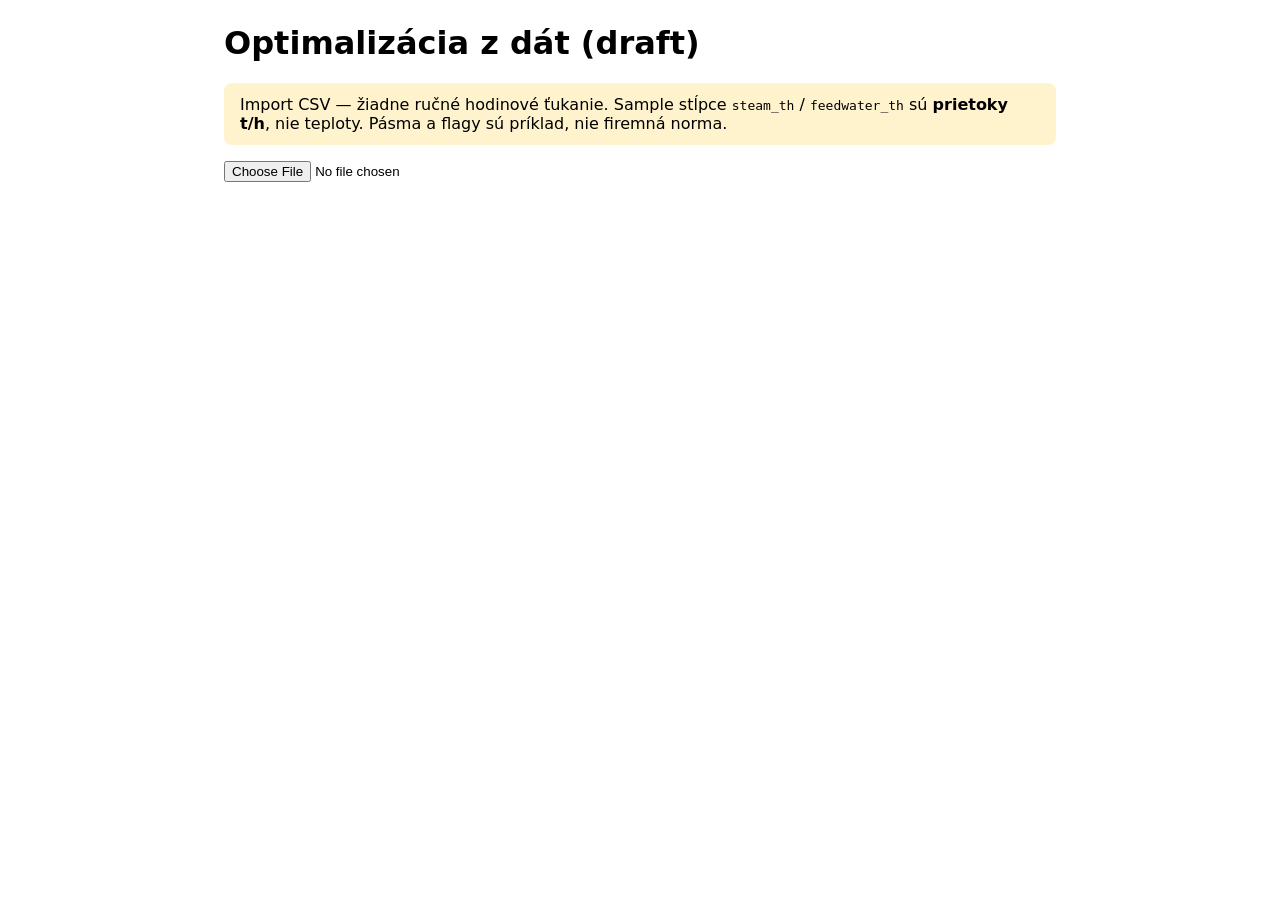
<file: 03-optimalizacia-z-dat/index.html>
<!DOCTYPE html>
<html lang="sk">
<head>
  <meta charset="utf-8" />
  <meta name="viewport" content="width=device-width, initial-scale=1" />
  <title>Optimalizácia z hodinových dát — draft</title>
  <style>
    body { font-family: system-ui, sans-serif; max-width: 52rem; margin: 1.5rem auto; padding: 0 1rem; }
    table { border-collapse: collapse; width: 100%; font-size: .85rem; }
    th, td { border: 1px solid #ddd; padding: .35rem .5rem; text-align: right; }
    th { background: #f0f3f6; }
    .warn { background: #fff3cd; padding: .75rem 1rem; border-radius: 8px; }
    .note { color: #555; font-size: .9rem; }
    .cards { display: grid; grid-template-columns: repeat(auto-fit, minmax(10rem, 1fr)); gap: .75rem; margin: 1rem 0; }
    .card { background: #f4f6f8; padding: .75rem 1rem; border-radius: 8px; }
    .card b { display: block; font-size: 1.25rem; }
  </style>
</head>
<body>
  <h1>Optimalizácia z dát (draft)</h1>
  <p class="warn">Import CSV — žiadne ručné hodinové ťukanie. Sample stĺpce <code>steam_th</code> / <code>feedwater_th</code> sú <strong>prietoky t/h</strong>, nie teploty. Pásma a flagy sú príklad, nie firemná norma.</p>
  <input type="file" id="file" accept=".csv,text/csv" />
  <div class="cards" id="cards"></div>
  <div id="table"></div>
  <script>
    const file = document.getElementById("file");
    file.addEventListener("change", async (e) => {
      const text = await e.target.files[0].text();
      const lines = text.trim().split(/\r?\n/);
      const headers = lines[0].split(",");
      const rows = lines.slice(1).map(l => {
        const c = l.split(",");
        const o = {}; headers.forEach((h, i) => o[h.trim()] = (c[i] || "").trim()); return o;
      });
      const num = (r, k) => parseFloat(r[k]);
      const steamKey = headers.includes("steam_th") ? "steam_th" : (headers.includes("steam_t") ? "steam_t" : null);
      const feedKey = headers.includes("feedwater_th") ? "feedwater_th" : (headers.includes("feedwater_t") ? "feedwater_t" : null);
      const loads = rows.map(r => num(r, "load_mw")).filter(x => !isNaN(x));
      const medLoad = [...loads].sort((a,b)=>a-b)[Math.floor(loads.length/2)] || 0;
      const minLoadForStats = Math.max(medLoad * 0.4, 0.5);

      const ratios = rows.map(r => {
        const load = num(r, "load_mw");
        const gas = num(r, "gas_nm3");
        const air = num(r, "air_flow");
        const steam = steamKey ? num(r, steamKey) : NaN;
        const feed = feedKey ? num(r, feedKey) : NaN;
        const running = r.running !== undefined ? Number(r.running) === 1 : load >= minLoadForStats;
        return {
          t: r.timestamp,
          load, gas, running,
          gas_per_mw: load > 0.05 ? gas / load : NaN,
          air_per_gas: gas > 0 ? air / gas : NaN,
          steam_per_feed: feed > 0 ? steam / feed : NaN,
          o2: num(r, "flue_o2_pct"),
          in_stats: running && load >= minLoadForStats
        };
      });

      const stats = ratios.filter(r => r.in_stats && !isNaN(r.gas_per_mw));
      const avg = (arr, k) => {
        const v = arr.map(r => r[k]).filter(x => !isNaN(x));
        return v.length ? v.reduce((s,x)=>s+x,0)/v.length : NaN;
      };
      const med = (arr, k) => {
        const v = arr.map(r => r[k]).filter(x => !isNaN(x)).sort((a,b)=>a-b);
        return v.length ? v[Math.floor(v.length/2)] : NaN;
      };
      const medGas = med(stats, "gas_per_mw");

      const cards = document.getElementById("cards");
      const fmt = (x, d=2) => isNaN(x) ? "—" : x.toFixed(d);
      cards.innerHTML = [
        ["Ø plyn/MW (beh)", fmt(avg(stats,"gas_per_mw"),1)],
        ["Ø vzduch/plyn (beh)", fmt(avg(stats,"air_per_gas"),2)],
        ["Ø para/nap.voda t/h", fmt(avg(stats,"steam_per_feed"),3)],
        ["Ø O₂ % (beh)", fmt(avg(stats,"o2"),2)],
        ["Hodin v štatistike", String(stats.length)]
      ].map(([l,v]) => `<div class="card">${l}<b>${v}</b></div>`).join("");

      let html = "<p class='note'>Štatistiky a flag len pre hodiny v behu (running=1 alebo load ≥ ~40 % mediánu). Odstávky/nábehy sa do priemeru nepočítajú. Flag &gt;8 % nad medián merného plynu = <em>príklad</em>, nie norma.</p>";
      html += "<table><tr><th>čas</th><th>load</th><th>beh</th><th>plyn/MW</th><th>vzduch/plyn</th><th>para/voda</th><th>O₂</th><th>flag</th></tr>";
      ratios.slice(-24).forEach(r => {
        const flag = (r.in_stats && !isNaN(r.gas_per_mw) && !isNaN(medGas) && r.gas_per_mw > medGas * 1.08) ? "vysoká merná*" : "";
        html += `<tr><td>${r.t}</td><td>${fmt(r.load)}</td><td>${r.in_stats?"áno":"nie"}</td><td>${fmt(r.gas_per_mw,1)}</td><td>${fmt(r.air_per_gas)}</td><td>${fmt(r.steam_per_feed,3)}</td><td>${fmt(r.o2)}</td><td>${flag}</td></tr>`;
      });
      html += "</table>";
      document.getElementById("table").innerHTML = html;
    });
  </script>
</body>
</html>
</file>
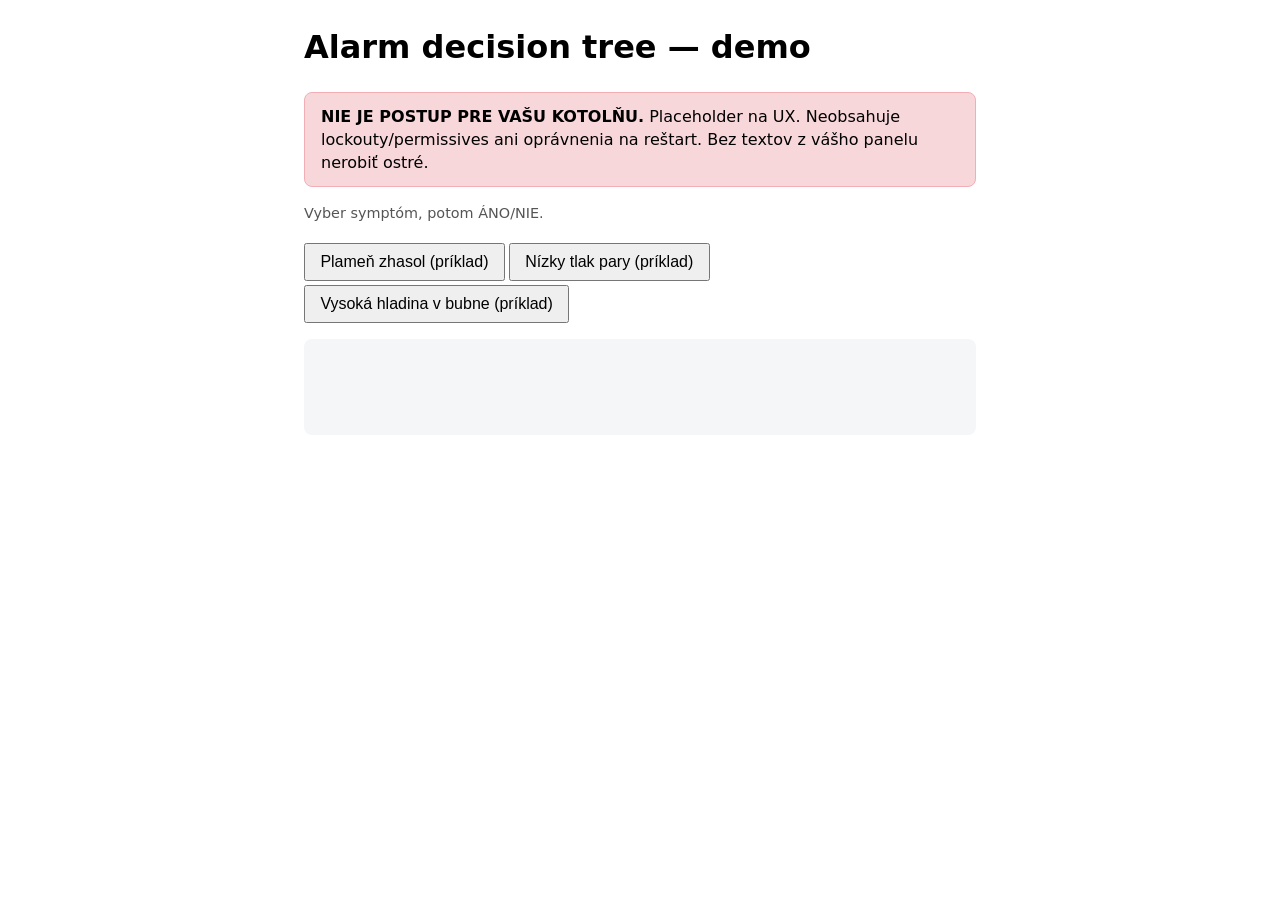
<file: 02-alarm-decision-tree/demo.html>
<!DOCTYPE html>
<html lang="sk">
<head>
  <meta charset="utf-8" />
  <meta name="viewport" content="width=device-width, initial-scale=1" />
  <title>Alarm tree — demo (placeholder)</title>
  <style>
    body { font-family: system-ui, sans-serif; max-width: 42rem; margin: 1.5rem auto; padding: 0 1rem; line-height: 1.45; }
    .warn { background: #f8d7da; border: 1px solid #f1aeb5; padding: .75rem 1rem; border-radius: 8px; margin-bottom: 1rem; }
    button { margin: .25rem .25rem 0 0; padding: .5rem .9rem; font-size: 1rem; cursor: pointer; }
    .muted { color: #555; font-size: .9rem; }
    #out { margin-top: 1rem; padding: 1rem; background: #f4f6f8; border-radius: 8px; min-height: 4rem; }
  </style>
</head>
<body>
  <h1>Alarm decision tree — demo</h1>
  <p class="warn"><strong>NIE JE POSTUP PRE VAŠU KOTOLŇU.</strong> Placeholder na UX. Neobsahuje lockouty/permissives ani oprávnenia na reštart. Bez textov z vášho panelu nerobiť ostré.</p>
  <p class="muted">Vyber symptóm, potom ÁNO/NIE.</p>
  <div id="menu"></div>
  <div id="out"></div>
  <script>
    const trees = {
      flame: {
        title: "Plameň zhasol (príklad)",
        nodes: {
          start: { q: "Je prívod plynu otvorený a tlak v norme?", yes: "air", no: "gas" },
          air: { q: "Je vzduch / ventilátor v poriadku (beh, klapky)?", yes: "ign", no: "fan" },
          ign: { q: "Dovoľuje predpis / permissives riadený reštart a máš na to oprávnenie?", yes: "proc", no: "call" },
          gas: { end: "Pravdepodobne prívod/tlak plynu. Bezpečný stav podľa predpisu, skontroluj armatúry, volaj ak mimo. Zapíš: čas, tlak plynu, stav armatúr. (Placeholder — overiť u vás.)" },
          fan: { end: "Skontroluj ventilátor / vzduchovú cestu podľa predpisu. Zapíš: stav ventilátora, klapky. (Placeholder.)" },
          proc: { end: "Len podľa platného postupu reštartu. Ak znova zhasne → volaj. Zapíš: počet pokusov. (Placeholder.)" },
          call: { end: "Bez oprávnenia / po kontrole stále zle → majster/pohotovosť. Zapíš: čo si skontroloval. (Placeholder.)" }
        }
      },
      pressure: {
        title: "Nízky tlak pary (príklad)",
        nodes: {
          start: { q: "Je odber pary náhle vyšší (veľký odber v sieti)?", yes: "load", no: "burn" },
          load: { end: "Možná špička odberu. Sleduj výkon, komunikuj s odberom. Zapíš: tlak, odber ak vieš. (Placeholder.)" },
          burn: { q: "Horák beží na očakávanom výkone?", yes: "leak", no: "fuel" },
          leak: { end: "Skontroluj odvzdušnenia / poistky / zjavné úniky podľa predpisu. Zapíš: miesta. (Placeholder.)" },
          fuel: { end: "Over palivo a reguláciu. Zapíš: výkon %, tlak pary, palivo. (Placeholder.)" }
        }
      },
      drum: {
        title: "Vysoká hladina v bubne (príklad)",
        nodes: {
          start: { q: "Je údaj hladiny konzistentný na všetkých ukazovateľoch (nie jeden zlý snímač)?", yes: "feed", no: "sensor" },
          feed: { q: "Je napájanie / regulačný ventil v rozumnej polohe (nepretáča do bubna)?", yes: "steam", no: "valve" },
          steam: { end: "Over odber pary a ďalšie podľa predpisu; pri limitoch konaj podľa havarijného postupu. Zapíš: hladiny, napájanie, odber. (Placeholder — nie ostrý postup.)" },
          sensor: { end: "Možný chybný snímač / odkalenie merania podľa predpisu. Zapíš: ktoré ukazovatele nesedia. (Placeholder.)" },
          valve: { end: "Rieš napájanie/ventil podľa predpisu; neimprovizuj mimo oprávnení. Zapíš: poloha ventila, prietok. (Placeholder.)" }
        }
      }
    };
    const menu = document.getElementById("menu");
    const out = document.getElementById("out");
    Object.entries(trees).forEach(([id, t]) => {
      const b = document.createElement("button");
      b.textContent = t.title;
      b.onclick = () => show(id, "start");
      menu.appendChild(b);
    });
    function show(treeId, nodeId) {
      const n = trees[treeId].nodes[nodeId];
      if (n.end) {
        out.innerHTML = "<strong>Záver (placeholder)</strong><p>" + n.end + "</p><button onclick=\"location.reload()\">Späť</button>";
        return;
      }
      out.innerHTML = "<p><strong>" + n.q + "</strong></p>";
      const y = document.createElement("button"); y.textContent = "ÁNO"; y.onclick = () => show(treeId, n.yes);
      const no = document.createElement("button"); no.textContent = "NIE"; no.onclick = () => show(treeId, n.no);
      out.appendChild(y); out.appendChild(no);
    }
  </script>
</body>
</html>
</file>
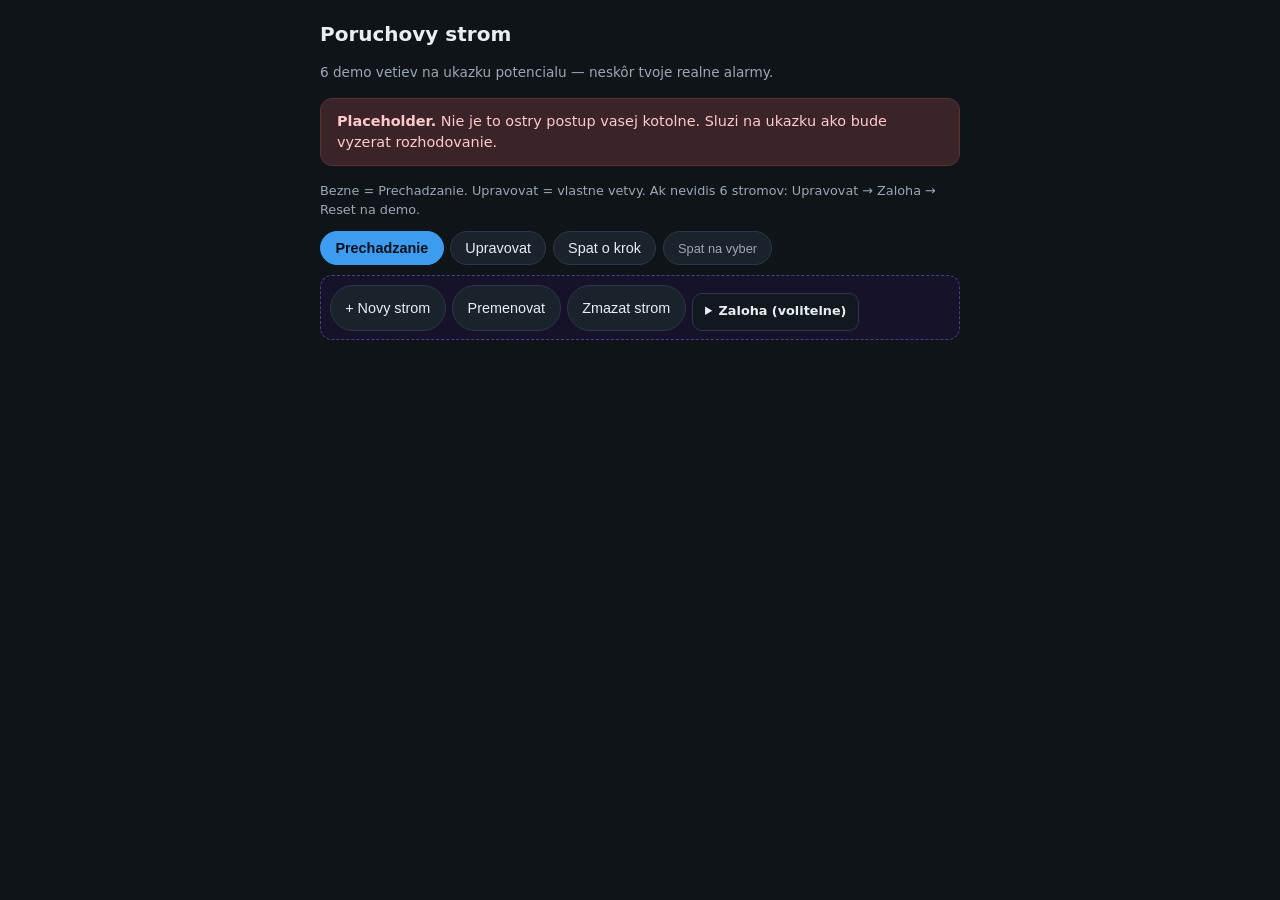
<file: teko/02-poruchovy-strom/poruchovy-strom.html>
<!DOCTYPE html>
<html lang="sk">
<head>
<meta charset="utf-8" />
<meta name="viewport" content="width=device-width, initial-scale=1" />
<title>Poruchovy strom</title>
<style>

:root{--bg:#0f1419;--card:#1a222c;--line:#2c3846;--text:#e8eef4;--muted:#9aa8b5;--accent:#3d9cf0;--yes:#3ecf8e;--no:#f07178;--node:#243041}
*{box-sizing:border-box}body{margin:0;font-family:system-ui,sans-serif;background:var(--bg);color:var(--text);line-height:1.45}
.wrap{max-width:42rem;margin:0 auto;padding:1rem 1rem 3rem}
h1{font-size:1.25rem;margin:.25rem 0}.sub{color:var(--muted);font-size:.85rem}
.warn{background:#3a2428;border:1px solid #5c3036;color:#ffc9cd;padding:.75rem 1rem;border-radius:12px;margin:1rem 0;font-size:.9rem}
.hint{font-size:.8rem;color:var(--muted);margin:.35rem 0 .75rem}
.toolbar,.editbar{display:flex;flex-wrap:wrap;gap:.4rem;margin:.6rem 0}
button,.filebtn{appearance:none;border:1px solid var(--line);background:var(--card);color:var(--text);border-radius:999px;padding:.5rem .9rem;font-size:.9rem;cursor:pointer}
button.active{background:var(--accent);border-color:var(--accent);color:#061018;font-weight:650}
button.primary{background:var(--accent);border-color:var(--accent);color:#061018;font-weight:650}
button.ghost,.filebtn.ghost{color:var(--muted);font-size:.8rem}
.filebtn{display:inline-block}.filebtn input{display:none}
.editbar{border:1px dashed #4a3d8a;background:#16122a;padding:.55rem;border-radius:12px}
.backup{margin-top:.5rem;padding:.55rem .75rem;border:1px solid var(--line);border-radius:10px;background:#12181f;font-size:.8rem;color:var(--muted)}
.backup summary{cursor:pointer;color:var(--text);font-weight:600}
.backup .row{display:flex;flex-wrap:wrap;gap:.35rem;margin-top:.5rem}
.picks{display:flex;flex-wrap:wrap;gap:.5rem;margin:1rem 0}
.node{background:var(--card);border:1px solid var(--line);border-radius:14px;padding:1rem 1.1rem;position:relative}
.node.root{border-color:#3d6a8a}.node.q{border-color:#3d5a4a}.node.end{border-color:#6a5a3d;background:#1f241c}
.node.past{opacity:.9;cursor:pointer}.node.past:hover{border-color:var(--accent)}
.node .tag{font-size:.7rem;color:var(--muted);text-transform:uppercase;letter-spacing:.04em;margin-bottom:.35rem}
.node .qtext{font-size:1.05rem;font-weight:600}.node .endtext{font-size:.95rem;white-space:pre-wrap}
.trunk{width:2px;height:14px;background:#4a5a6a;margin:0 auto}
.branch-row{display:grid;grid-template-columns:1fr 1fr;gap:.6rem;margin-top:.15rem}
.branch{display:flex;flex-direction:column;align-items:center}
.branch .elbow{width:100%;height:16px;position:relative}
.branch.left .elbow::before,.branch.right .elbow::before{content:"";position:absolute;top:0;height:2px;background:#4a5a6a;width:50%}
.branch.left .elbow::before{right:0}.branch.right .elbow::before{left:0}
.branch .elbow::after{content:"";position:absolute;top:0;width:2px;height:100%;background:#4a5a6a;left:50%;transform:translateX(-50%)}
.choice{display:flex;gap:.5rem;justify-content:center;margin-top:.85rem;flex-wrap:wrap}
.choice button{min-width:6.5rem;border:none;border-radius:999px;padding:.6rem 1.2rem;font-weight:650;cursor:pointer;font-size:1rem}
.choice .yes{background:var(--yes);color:#062416}.choice .no{background:var(--no);color:#2a0608}
.edit-actions{display:flex;flex-wrap:wrap;gap:.35rem;margin-top:.65rem}
.edit-actions button{font-size:.78rem;padding:.3rem .65rem;border-color:#4a3d8a}
.crumb{font-size:.8rem;color:var(--muted);margin:.5rem 0 0;min-height:1.4rem}
.crumb span{display:inline-block;background:var(--node);padding:.15rem .45rem;border-radius:999px;margin:.15rem .2rem 0 0}
.hint-back{font-size:.75rem;color:var(--muted);margin-top:.35rem}
.preview-wrap{opacity:.88}
/* smooth appear */
.step{animation:rise .28s ease-out}
@keyframes rise{from{opacity:0;transform:translateY(10px)}to{opacity:1;transform:none}}
dialog{border:1px solid var(--line);border-radius:12px;background:var(--card);color:var(--text);width:min(36rem,96vw);padding:0}
dialog::backdrop{background:rgba(0,0,0,.55)}
.hd{padding:1rem;border-bottom:1px solid var(--line);font-weight:650}
.bd{padding:1rem}.ft{padding:1rem;border-top:1px solid var(--line);display:flex;gap:.5rem;justify-content:flex-end}
label{display:block;font-size:.75rem;color:var(--muted);margin:.4rem 0 .2rem}
input,select,textarea{width:100%;background:#12181f;border:1px solid var(--line);color:var(--text);border-radius:8px;padding:.5rem .65rem;font-size:1rem}
textarea{min-height:5rem;resize:vertical}
@media(max-width:560px){.branch-row{grid-template-columns:1fr}.branch .elbow{height:10px}.branch.left .elbow::before,.branch.right .elbow::before{display:none}}

</style>
</head>
<body>
<div class="wrap">
  <h1>Poruchovy strom</h1>
  <p class="sub">6 demo vetiev na ukazku potencialu — neskôr tvoje realne alarmy.</p>
  <div class="warn"><strong>Placeholder.</strong> Nie je to ostry postup vasej kotolne. Sluzi na ukazku ako bude vyzerat rozhodovanie.</div>
  <p class="hint">Bezne = Prechadzanie. Upravovat = vlastne vetvy. Ak nevidis 6 stromov: Upravovat → Zaloha → Reset na demo.</p>
  <div class="toolbar">
    <button type="button" id="modeWalk" class="active">Prechadzanie</button>
    <button type="button" id="modeEdit">Upravovat</button>
    <button type="button" id="btnBack" disabled>Spat o krok</button>
    <button type="button" id="btnReset" class="ghost">Spat na vyber</button>
  </div>
  <div id="editBar" class="editbar" hidden>
    <button type="button" id="btnAddTree">+ Novy strom</button>
    <button type="button" id="btnRenameTree">Premenovat</button>
    <button type="button" id="btnDeleteTree">Zmazat strom</button>
    <details class="backup">
      <summary>Zaloha (volitelne)</summary>
      <p>Upravy sa ukladaju same v tomto prehliadaci. JSON len ak chces skopirovat na iny PC.</p>
      <div class="row">
        <button type="button" id="btnExport" class="ghost">Stiahnut zalohu</button>
        <label class="filebtn ghost">Nahrat zalohu<input type="file" id="importFile" accept="application/json,.json" /></label>
        <button type="button" id="btnDemo" class="ghost">Reset na demo</button>
      </div>
    </details>
  </div>
  <div class="picks" id="menu"></div>
  <div class="crumb" id="crumb" hidden></div>
  <div class="tree" id="tree"></div>
  <dialog id="dlg">
    <div class="hd" id="dlgTitle">Uprava</div>
    <div class="bd" id="dlgBody"></div>
    <div class="ft">
      <button type="button" id="dlgCancel">Zrusit</button>
      <button type="button" id="dlgSave" class="primary">Ulozit</button>
    </div>
  </dialog>
</div>
<script>

(function () {
  const STORE = "poruchovy-strom-v3";
  const $ = (id) => document.getElementById(id);
  const menu = $("menu"), tree = $("tree"), crumb = $("crumb");
  const btnBack = $("btnBack"), btnReset = $("btnReset");
  const modeWalk = $("modeWalk"), modeEdit = $("modeEdit"), editBar = $("editBar");
  const dlg = $("dlg"), dlgTitle = $("dlgTitle"), dlgBody = $("dlgBody");

function demoTrees() {
    return {
      flame: {
        title: "1 · Strata plamena",
        start: "s1",
        nodes: {
          s1: { kind: "q", text: "Je privod plynu otvoreny a tlak v norme?", yes: "s2", no: "e_gas" },
          s2: { kind: "q", text: "Bezi vzduch / ventilator v poriadku?", yes: "s3", no: "e_fan" },
          s3: { kind: "q", text: "Dovoluje predpis restart a mas opravnenie?", yes: "s4", no: "e_call" },
          s4: { kind: "q", text: "Po jednom pokuse restartu plamen drzi?", yes: "e_ok", no: "e_repeat" },
          e_gas: { kind: "end", text: "Skontroluj privod/tlak plynu podla predpisu.

Do dennika: cas, tlak, stav armatur.

(Potencial: napojenie na konkretne cisla z vaseho panelu.)" },
          e_fan: { kind: "end", text: "Skontroluj vzduchovu cestu / ventilator podla predpisu.

Do dennika: stav ventilatora, klapky." },
          e_call: { kind: "end", text: "Bez opravnenia / stale zle -> majster alebo pohotovost.

Do dennika: co si skontroloval." },
          e_ok: { kind: "end", text: "Plamen drzi — sleduj parametre 10–15 min.

Do dennika: cas vypadku, cas obnovy, pocet restartov = 1." },
          e_repeat: { kind: "end", text: "Opakovany vypadok — neopakuj donekonecna. Volaj.

Do dennika: pocet pokusov, symptomy." }
        }
      },
      pressure_low: {
        title: "2 · Nizky tlak pary",
        start: "s1",
        nodes: {
          s1: { kind: "q", text: "Je odber pary nahle vyssi (spicka v sieti)?", yes: "e_load", no: "s2" },
          s2: { kind: "q", text: "Horak bezi na ocakavanom vykone?", yes: "s3", no: "e_fuel" },
          s3: { kind: "q", text: "Je viditelny unik / odvzdusnenie / poistka v akcii?", yes: "e_leak", no: "e_sensor" },
          e_load: { kind: "end", text: "Mozna spicka odberu. Sleduj vykon, komunikuj s odberom.

Do dennika: tlak, odber ak vies.

(Potencial: graf tlaku vs. odber z hodinych dat.)" },
          e_fuel: { kind: "end", text: "Over palivo a regulaciu horaka.

Do dennika: vykon %, tlak, palivo." },
          e_leak: { kind: "end", text: "Over miesta uniku / poistky podla predpisu.

Do dennika: kde si pozeral." },
          e_sensor: { kind: "end", text: "Mozny problem merania alebo pomaly nabiehajuci vykon.

Do dennika: porovnanie ukazovatelov tlaku." }
        }
      },
      drum: {
        title: "3 · Vysoka hladina v bubne",
        start: "s1",
        nodes: {
          s1: { kind: "q", text: "Sedia vsetky ukazovatele hladiny navzajom?", yes: "s2", no: "e_sensor" },
          s2: { kind: "q", text: "Je napajanie / ventil v rozumnej polohe?", yes: "s3", no: "e_valve" },
          s3: { kind: "q", text: "Je odber pary velmi nizky oproti napajaniu?", yes: "e_balance", no: "e_limit" },
          e_sensor: { kind: "end", text: "Mozny chybny snimac / meranie.

Do dennika: ktore ukazovatele nesedia." },
          e_valve: { kind: "end", text: "Ries napajanie podla predpisu — bez improvizacie mimo opravneni.

Do dennika: poloha ventila / prietok." },
          e_balance: { kind: "end", text: "Nepomer napajanie vs. odber — uprav podla predpisu / regulacie.

Do dennika: hladina, napajanie, odber." },
          e_limit: { kind: "end", text: "Pri limitoch konaj podla havarijneho postupu / volaj.

Do dennika: cas, hladina, co si spravil.

(Potencial: fotka panelu + checklist z MPPP.)" }
        }
      },
      fan: {
        title: "4 · Vypadok vzduchoveho ventilatora",
        start: "s1",
        nodes: {
          s1: { kind: "q", text: "Vypadol jeden ventilator, alebo oba?", yes: "s2", no: "s3" },
          s2: { kind: "q", text: "Druhy ventilator bezi a tlak vzduchu staci?", yes: "e_one", no: "e_both" },
          s3: { kind: "q", text: "Je to elektrina / istič / frekvencny menic?", yes: "e_elec", no: "e_mech" },
          e_one: { kind: "end", text: "Jeden ventilator: uprav vykon podla predpisu, sleduj blokady.

Do dennika: ktory ventilator, vykon, tlak vzduchu.

(Potencial: strom naviazany na vase konkretne blokady.)" },
          e_both: { kind: "end", text: "Oba / nedostatocny vzduch: typicky odstavenie spaľovania podla ochran.

Do dennika: cas, stav oboch, co spustilo ochranu." },
          e_elec: { kind: "end", text: "Elektrina / menic — podla predpisu, bez zasahu mimo opravneni.

Do dennika: istič, alarm menica, kto bol privolany." },
          e_mech: { kind: "end", text: "Mozna mechanika (hluk, vibracie, klapky).

Do dennika: co pocujes/vidis, teplota, vibracie." }
        }
      },
      water: {
        title: "5 · Podozrenie na chemicky rezim / odkal",
        start: "s1",
        nodes: {
          s1: { kind: "q", text: "Je kotol v behu viac ako ~4 tyzdne bez odkalenia?", yes: "e_blow", no: "s2" },
          s2: { kind: "q", text: "Mas cerstvo vysledok akosti vody mimo limitu?", yes: "e_chem", no: "s3" },
          s3: { kind: "q", text: "Je podozrenie na zanesenie / nestabilnu hladinu?", yes: "e_foul", no: "e_watch" },
          e_blow: { kind: "end", text: "Zvaz odkal podla predpisu (aj za behu len v dovolenych podmienkach).

Do dennika: posledne odkalenie, vykon pri odkale.

(Potencial: pripomienka z dennika + chemicke cisla z labaky.)" },
          e_chem: { kind: "end", text: "Chemicky rezim mimo limitu — postup podla predpisu / chemika.

Do dennika: namerane hodnoty, davkovanie, kto rozhodol." },
          e_foul: { kind: "end", text: "Nestabilna hladina / podozrenie na zanesenie — nespekuluj; zapis a eskaluj.

Do dennika: symptomy, tlak, hladina." },
          e_watch: { kind: "end", text: "Zatial len sleduj a zapis trend.

Do dennika: preco si to riesil, co bolo v norme." }
        }
      },
      trip: {
        title: "6 · Nudzove / okamzite odstavenie (ukazka)",
        start: "s1",
        nodes: {
          s1: { kind: "q", text: "Ide o aktivaciu ochrany / nudzove tlacidlo?", yes: "s2", no: "s3" },
          s2: { kind: "q", text: "Vies z panelu ktora ochrana / signal to spustil?", yes: "e_known", no: "e_unknown" },
          s3: { kind: "q", text: "Je ohrozena bezpecnost osob / okolia?", yes: "e_safe", no: "e_plan" },
          e_known: { kind: "end", text: "Zapis presny signal/ochranu, cas, stav kotla.

Dalsi krok: podla predpisu + majster.

(Potencial: 1 klik = predvyplneny riadok do dennika Excel.)" },
          e_unknown: { kind: "end", text: "Signal nejasny — neexperimentuj. Zabezpec stav, volaj.

Do dennika: co svietilo, co si stlacil, cas." },
          e_safe: { kind: "end", text: "Bezpecnost first — odstavenie / evakuacne postupy podla predpisu.

Do dennika az ked je bezpecne." },
          e_plan: { kind: "end", text: "Ak nie je okamzity ohroz — planovane odstavenie / tepla zaloha podla typu.

Do dennika: dovod, typ odstavenia." }
        }
      }
    };
  }


  function loadTrees() {
    try {
      const raw = localStorage.getItem(STORE);
      if (!raw) return demoTrees();
      const data = JSON.parse(raw);
      return (data && data.trees) ? data.trees : demoTrees();
    } catch (e) { return demoTrees(); }
  }
  function saveTrees() {
    localStorage.setItem(STORE, JSON.stringify({ version: 2, trees: trees }));
  }

  let trees = loadTrees();
  let mode = "walk";
  let active = null;
  let history = [];

  function uid(prefix) {
    return prefix + Date.now().toString(36) + Math.random().toString(36).slice(2, 5);
  }
  function esc(s) {
    return String(s || "").replace(/[&<>"']/g, (c) => ({ "&":"&amp;","<":"&lt;",">":"&gt;","\"":"&quot;","'":"&#39;" }[c]));
  }

  function setMode(m) {
    mode = m;
    modeWalk.classList.toggle("active", m === "walk");
    modeEdit.classList.toggle("active", m === "edit");
    editBar.hidden = m !== "edit";
    renderMenu();
    if (active) renderTree({ animateLast: false });
  }
  modeWalk.onclick = () => setMode("walk");
  modeEdit.onclick = () => setMode("edit");

  function renderMenu() {
    menu.innerHTML = "";
    Object.keys(trees).forEach((id) => {
      const b = document.createElement("button");
      b.textContent = trees[id].title;
      b.onclick = () => start(id);
      menu.appendChild(b);
    });
  }

  function start(id) {
    active = id;
    history = [{ id: trees[id].start, answer: null }];
    menu.hidden = true;
    crumb.hidden = false;
    btnBack.disabled = true;
    renderTree({ animateLast: true });
  }

  btnReset.onclick = () => {
    active = null; history = [];
    menu.hidden = false; crumb.hidden = true;
    tree.innerHTML = ""; btnBack.disabled = true;
    renderMenu();
  };

  btnBack.onclick = () => {
    if (history.length <= 1) return;
    history.pop();
    history[history.length - 1].answer = null;
    renderTree({ animateLast: false });
  };

  function jumpTo(i) {
    if (i < 0 || i >= history.length - 1) return;
    history = history.slice(0, i + 1);
    history[history.length - 1].answer = null;
    renderTree({ animateLast: false });
  }

  function openDlg(title, bodyHtml, onSave) {
    dlgTitle.textContent = title;
    dlgBody.innerHTML = bodyHtml;
    dlg.showModal();
    $("dlgCancel").onclick = () => dlg.close();
    $("dlgSave").onclick = () => { if (onSave()) dlg.close(); };
  }

  function nodeHtml(n, h, i, isLast) {
    const cls = n.kind === "end" ? "end" : (i === 0 ? "root" : "q");
    const past = !isLast ? " past" : "";
    const tag = n.kind === "end" ? "Zaver" : (isLast ? "Otazka" : "Otazka · hotova");
    let html = '<div class="step"><div class="node ' + cls + past + '" data-hist="' + i + '">';
    html += '<div class="tag">' + tag + (h.answer ? (" · " + h.answer) : "") + "</div>";
    html += n.kind === "end" ? '<div class="endtext"></div>' : '<div class="qtext"></div>';
    if (!isLast) html += '<div class="hint-back">Klik = spat na tento krok</div>';
    if (isLast && n.kind === "q" && mode === "walk") {
      html += '<div class="choice">' +
        '<button type="button" class="yes" data-a="ANO" data-next="' + n.yes + '">ANO</button>' +
        '<button type="button" class="no" data-a="NIE" data-next="' + n.no + '">NIE</button></div>';
    }
    if (mode === "edit") {
      html += '<div class="edit-actions">' +
        '<button type="button" data-ed="text" data-nid="' + h.id + '">Upravit text</button>' +
        (n.kind === "q" ? '<button type="button" data-ed="links" data-nid="' + h.id + '">ANO/NIE ciele</button>' : "") +
        '<button type="button" data-ed="addq" data-nid="' + h.id + '">+ Otazka za ANO</button>' +
        '<button type="button" data-ed="adde" data-nid="' + h.id + '">+ Zaver za NIE</button>' +
        '<button type="button" data-ed="del" data-nid="' + h.id + '">Zmazat uzol</button></div>';
    }
    html += "</div></div>";
    return html;
  }

  function previewHtml(T, node) {
    if (!node || node.kind !== "q" || mode !== "walk") return "";
    const y = T.nodes[node.yes], n = T.nodes[node.no];
    const ytxt = y ? (y.kind === "end" ? (y.text || "").slice(0, 80) + "…" : y.text) : "?";
    const ntxt = n ? (n.kind === "end" ? (n.text || "").slice(0, 80) + "…" : n.text) : "?";
    return '<div class="preview-wrap step"><div class="trunk"></div><div class="branch-row">' +
      '<div class="branch left"><div class="elbow"></div><div class="node" style="font-size:.88rem"><div class="tag">Ak ANO</div>' + esc(ytxt) + "</div></div>" +
      '<div class="branch right"><div class="elbow"></div><div class="node" style="font-size:.88rem"><div class="tag">Ak NIE</div>' + esc(ntxt) + "</div></div></div></div>";
  }

  function renderTree(opts) {
    opts = opts || {};
    const T = trees[active];
    if (!T) return;
    btnBack.disabled = history.length <= 1;
    crumb.innerHTML = "<strong>Cesta:</strong> " + history.map((h, i) => {
      const n = T.nodes[h.id];
      const label = !n ? "?" : (n.kind === "end" ? "zaver" : ("krok " + (i + 1)));
      return "<span>" + label + (h.answer ? (" · " + h.answer) : "") + "</span>";
    }).join("");

    // Keep scroll position stable — no jump to top
    const y = window.scrollY;
    let html = "";
    history.forEach((h, i) => {
      const n = T.nodes[h.id];
      if (!n) return;
      if (i > 0) html += '<div class="trunk"></div>';
      html += nodeHtml(n, h, i, i === history.length - 1);
    });
    const cur = history[history.length - 1];
    html += previewHtml(T, T.nodes[cur.id]);
    tree.innerHTML = html;

    // fill text
    const nodes = tree.querySelectorAll(".node[data-hist]");
    history.forEach((h, i) => {
      const n = T.nodes[h.id];
      if (!n || !nodes[i]) return;
      const box = nodes[i].querySelector(".qtext, .endtext");
      if (box) box.textContent = n.text || "";
    });

    // only animate the newest step
    if (opts.animateLast === false) {
      tree.querySelectorAll(".step").forEach((el) => { el.style.animation = "none"; });
    } else {
      tree.querySelectorAll(".step").forEach((el, idx, list) => {
        if (idx < list.length - 1) el.style.animation = "none";
      });
    }

    tree.querySelectorAll(".node.past").forEach((el) => {
      el.onclick = () => jumpTo(Number(el.getAttribute("data-hist")));
    });
    tree.querySelectorAll(".choice button").forEach((btn) => {
      btn.onclick = () => {
        history[history.length - 1].answer = btn.dataset.a;
        history.push({ id: btn.dataset.next, answer: null });
        renderTree({ animateLast: true });
        // gentle scroll only if new content is below fold
        const last = tree.querySelector(".step:last-child");
        if (last) {
          const rect = last.getBoundingClientRect();
          if (rect.bottom > window.innerHeight - 24) {
            last.scrollIntoView({ behavior: "smooth", block: "nearest" });
          }
        }
      };
    });
    tree.querySelectorAll(".edit-actions button").forEach((btn) => {
      btn.onclick = (ev) => { ev.stopPropagation(); handleEdit(btn.dataset.ed, btn.dataset.nid); };
    });
    window.scrollTo(0, y);
  }

  function handleEdit(action, nid) {
    const T = trees[active];
    if (!T) return;
    const n = T.nodes[nid];
    if (action === "text") {
      openDlg("Upravit text", '<label>Text</label><textarea id="fText"></textarea>', () => {
        T.nodes[nid].text = $("fText").value.trim() || T.nodes[nid].text;
        saveTrees(); renderTree({ animateLast: false }); return true;
      });
      $("fText").value = n.text || "";
    } else if (action === "links" && n.kind === "q") {
      const opts = Object.keys(T.nodes).map((id) => {
        const nn = T.nodes[id];
        return '<option value="' + id + '">' + id + " · " + (nn.kind === "end" ? "zaver" : "otazka") + " · " + esc((nn.text || "").slice(0, 40)) + "</option>";
      }).join("");
      openDlg("ANO / NIE ciele",
        '<label>Pri ANO chod na</label><select id="fYes">' + opts + '</select>' +
        '<label>Pri NIE chod na</label><select id="fNo">' + opts + '</select>',
        () => { n.yes = $("fYes").value; n.no = $("fNo").value; saveTrees(); renderTree({ animateLast: false }); return true; });
      $("fYes").value = n.yes; $("fNo").value = n.no;
    } else if (action === "addq" || action === "adde") {
      const kind = action === "addq" ? "q" : "end";
      const newId = uid(kind === "q" ? "q" : "e");
      if (kind === "q") T.nodes[newId] = { kind: "q", text: "Nova otazka", yes: nid, no: nid };
      else T.nodes[newId] = { kind: "end", text: "Novy zaver — dopln text." };
      if (n.kind === "q") { if (action === "addq") n.yes = newId; else n.no = newId; }
      saveTrees(); renderTree({ animateLast: false }); handleEdit("text", newId);
    } else if (action === "del") {
      if (nid === T.start) { alert("Startovaci uzol nemaz."); return; }
      if (!confirm("Zmazat tento uzol?")) return;
      delete T.nodes[nid];
      Object.keys(T.nodes).forEach((id) => {
        const nn = T.nodes[id];
        if (nn.kind === "q") {
          if (nn.yes === nid) nn.yes = T.start;
          if (nn.no === nid) nn.no = T.start;
        }
      });
      history = [{ id: T.start, answer: null }];
      saveTrees(); renderTree({ animateLast: false });
    }
  }

  $("btnAddTree").onclick = () => {
    openDlg("Novy strom", '<label>Nazov</label><input id="fTitle" /><label>Prva otazka</label><textarea id="fFirst"></textarea>', () => {
      const title = $("fTitle").value.trim();
      const first = $("fFirst").value.trim();
      if (!title || !first) { alert("Vypln nazov aj otazku"); return false; }
      const id = uid("t"), q = uid("q"), eY = uid("e"), eN = uid("e");
      trees[id] = { title, start: q, nodes: {
        [q]: { kind: "q", text: first, yes: eY, no: eN },
        [eY]: { kind: "end", text: "Zaver pri ANO — uprav." },
        [eN]: { kind: "end", text: "Zaver pri NIE — uprav." }
      }};
      saveTrees(); renderMenu(); start(id); setMode("edit"); return true;
    });
  };
  $("btnRenameTree").onclick = () => {
    if (!active) return;
    openDlg("Premenovat", '<label>Nazov</label><input id="fTitle" />', () => {
      trees[active].title = $("fTitle").value.trim() || trees[active].title;
      saveTrees(); renderMenu(); return true;
    });
    $("fTitle").value = trees[active].title;
  };
  $("btnDeleteTree").onclick = () => {
    if (!active) return;
    if (!confirm("Zmazat cely strom?")) return;
    delete trees[active]; saveTrees(); btnReset.onclick();
  };

  // Backup only — optional
  $("btnExport").onclick = () => {
    const a = document.createElement("a");
    a.href = URL.createObjectURL(new Blob([JSON.stringify({ version: 2, trees }, null, 2)], { type: "application/json" }));
    a.download = "poruchovy-strom-zaloha.json";
    a.click();
  };
  $("importFile").onchange = async (e) => {
    const f = e.target.files && e.target.files[0];
    if (!f) return;
    try {
      const data = JSON.parse(await f.text());
      if (!data.trees) throw new Error("Zly format");
      trees = data.trees; saveTrees(); btnReset.onclick();
    } catch (err) { alert("Import zlyhal: " + err.message); }
    e.target.value = "";
  };
  $("btnDemo").onclick = () => {
    if (!confirm("Vratit demo stromy? Tvoje ulozene upravy v prehliadaci sa prepisu.")) return;
    trees = demoTrees(); saveTrees(); btnReset.onclick();
  };

  renderMenu();
})();

</script>
</body>
</html>
</file>
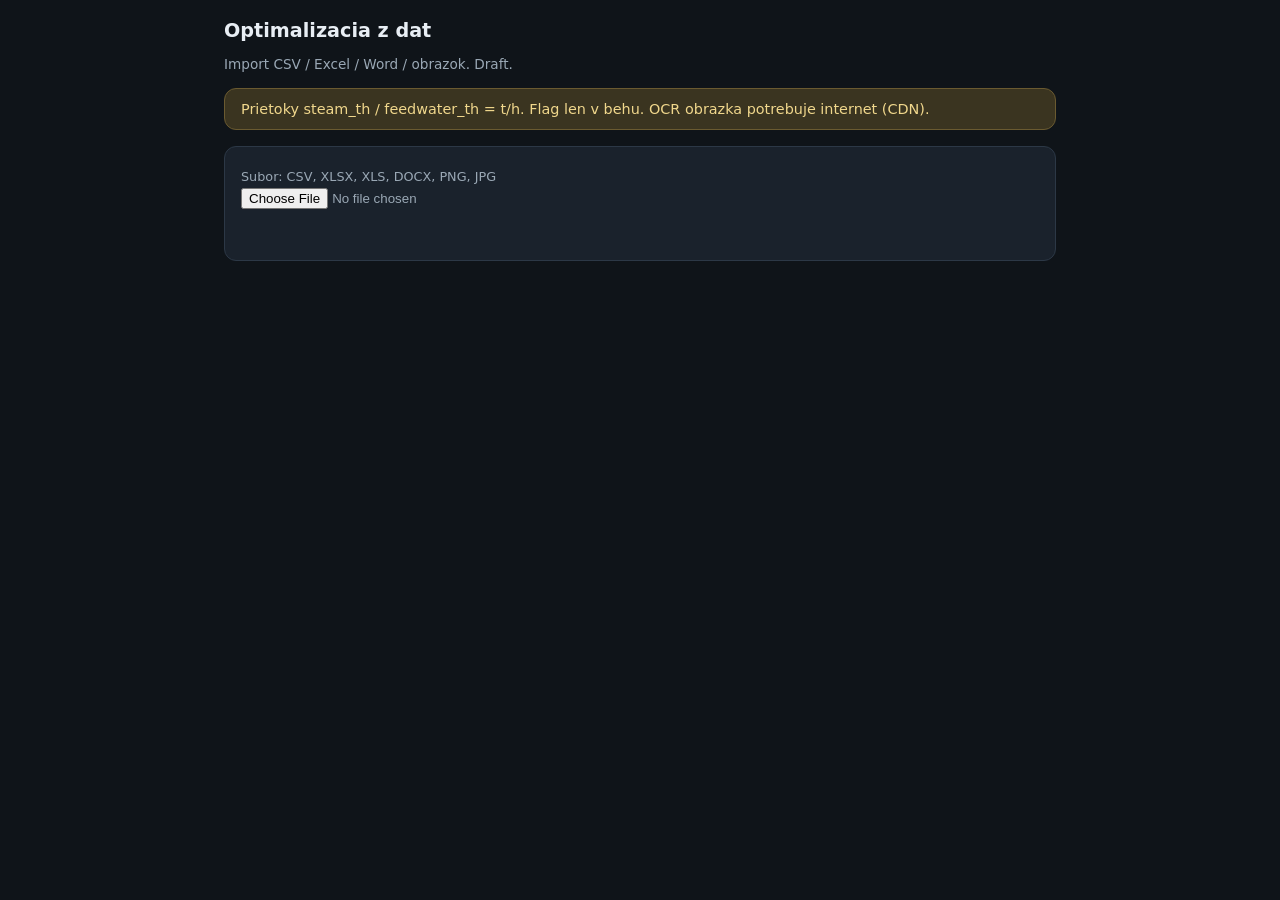
<file: teko/03-optimalizacia-z-dat/optimalizacia-draft.html>
<!DOCTYPE html>
<html lang="sk">
<head>
<meta charset="utf-8" />
<meta name="viewport" content="width=device-width, initial-scale=1" />
<title>Optimalizacia z dat</title>
<link rel="stylesheet" href="optimalizacia.css" />
</head>
<body>
<div class="wrap">
  <h1>Optimalizacia z dat</h1>
  <p class="sub">Import CSV / Excel / Word / obrazok. Draft.</p>
  <div class="warn">Prietoky steam_th / feedwater_th = t/h. Flag len v behu. OCR obrazka potrebuje internet (CDN).</div>
  <div class="card">
    <label>Subor: CSV, XLSX, XLS, DOCX, PNG, JPG</label>
    <input type="file" id="file" accept=".csv,.xlsx,.xls,.docx,text/csv,image/png,image/jpeg,image/webp,image/*" />
    <div id="status"></div>
    <img id="preview" alt="nahlad" />
    <div id="ocrBox" hidden>
      <label>Text z Word/OCR — uprav a Spracovat text</label>
      <textarea id="ocrText"></textarea>
      <p class="row"><button type="button" id="btnParseText">Spracovat text</button></p>
    </div>
  </div>
  <div class="cards" id="metrics"></div>
  <div id="table"></div>
</div>
<script src="vendor/xlsx.full.min.js"></script>
<script src="vendor/mammoth.browser.min.js"></script>
<script src="optimalizacia.js"></script>
</body>
</html>
</file>
<file: teko/03-optimalizacia-z-dat/optimalizacia.css>
:root{--bg:#0f1419;--card:#1a222c;--line:#2c3846;--text:#e8eef4;--muted:#9aa8b5;--accent:#3d9cf0}
*{box-sizing:border-box}body{margin:0;font-family:system-ui,sans-serif;background:var(--bg);color:var(--text)}
.wrap{max-width:54rem;margin:0 auto;padding:1rem 1rem 3rem}
h1{font-size:1.2rem;margin:.2rem 0}.sub{color:var(--muted);font-size:.85rem}
.warn{background:#3a3420;border:1px solid #6a5a30;padding:.75rem 1rem;border-radius:12px;margin:1rem 0;font-size:.9rem;color:#f0d78c}
.card{background:var(--card);border:1px solid var(--line);border-radius:12px;padding:1rem;margin:1rem 0}
label{display:block;font-size:.8rem;color:var(--muted);margin:.4rem 0 .25rem}
input[type=file]{width:100%;color:var(--muted)}
button{border:1px solid var(--line);background:#243041;color:var(--text);border-radius:999px;padding:.5rem 1rem;cursor:pointer}
.cards{display:grid;grid-template-columns:repeat(auto-fit,minmax(9.5rem,1fr));gap:.6rem;margin:1rem 0}
.metric{background:#12181f;border:1px solid var(--line);border-radius:10px;padding:.7rem .8rem}
.metric b{display:block;font-size:1.2rem;margin-top:.2rem}
table{border-collapse:collapse;width:100%;font-size:.82rem}
th,td{border:1px solid var(--line);padding:.35rem .45rem;text-align:right}th{background:#243041}
.note{color:var(--muted);font-size:.85rem}.row{margin:.5rem 0 0}
#status{min-height:1.2rem;color:var(--accent);font-size:.9rem;margin:.5rem 0}
#preview{max-width:100%;max-height:220px;border-radius:8px;margin-top:.5rem;display:none}
textarea{width:100%;min-height:5rem;background:#12181f;border:1px solid var(--line);color:var(--text);border-radius:8px;padding:.55rem;font-family:ui-monospace,monospace;font-size:.85rem}
</file>
